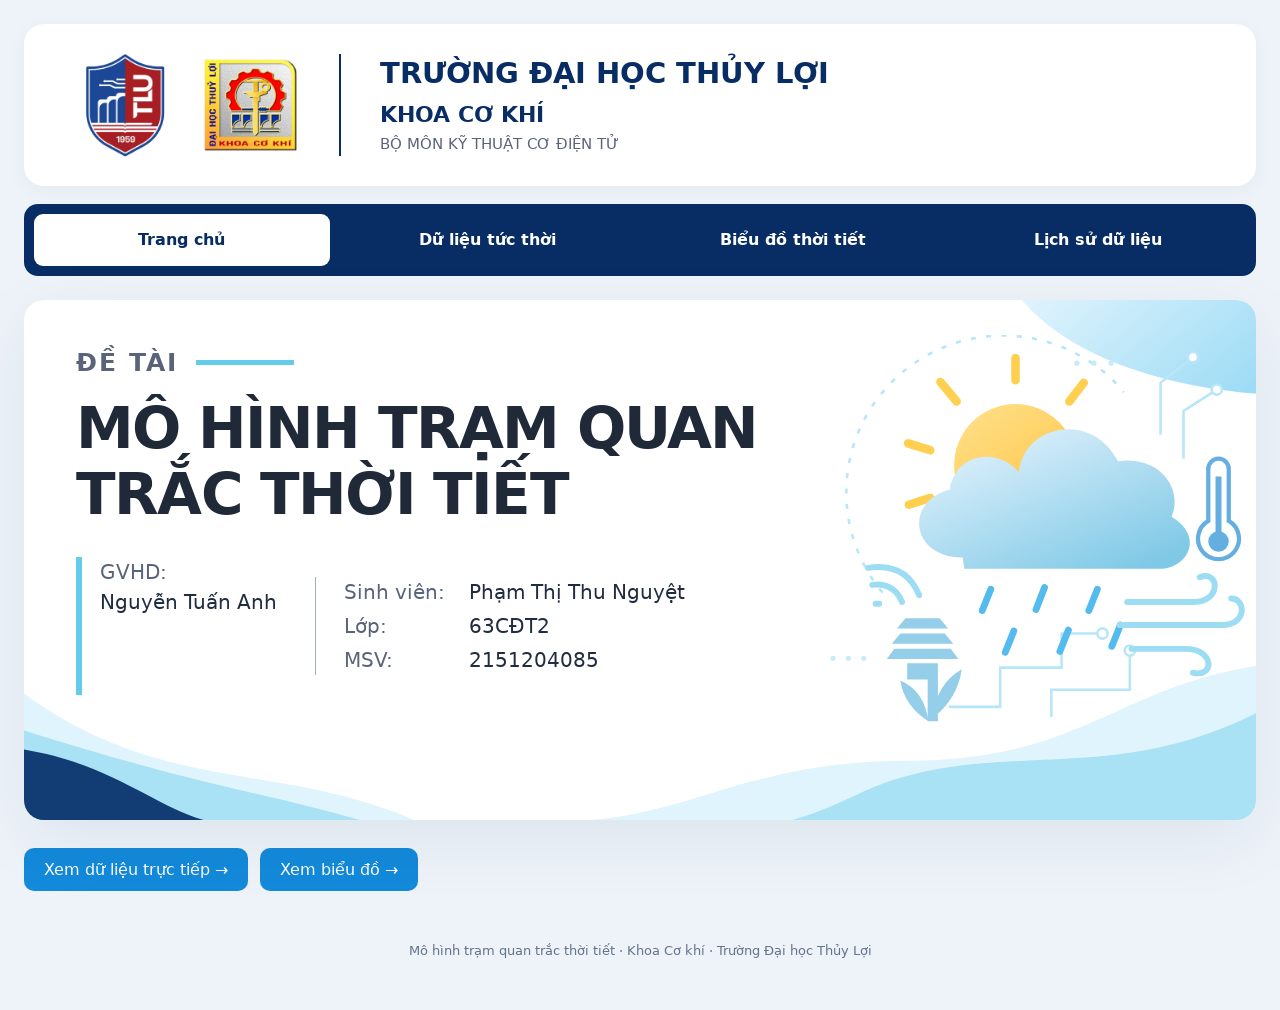
<file: index.html>
<!DOCTYPE html>
<html lang="vi"><head><meta charset="UTF-8"><meta name="viewport" content="width=device-width, initial-scale=1"><title>Trang chủ| Trường Đại học Thủy Lợi</title><link rel="stylesheet" href="assets/style.css"></head><body><div class="page"><header class="school-header"><div class="logos"><img src="assets/logo-1.png" alt="Logo Trường Đại học Thủy Lợi"><img src="assets/logo-2.png" alt="Logo Khoa Cơ khí"></div><div class="school"><p class="university">TRƯỜNG ĐẠI HỌC THỦY LỢI</p><p class="faculty">KHOA CƠ KHÍ</p><p class="major">BỘ MÔN KỸ THUẬT CƠ ĐIỆN TỬ</p></div></header><nav class="site-nav" aria-label="Điều hướng chính"><a href="index.html" aria-current="page">Trang chủ</a><a href="giam-sat.html">Dữ liệu tức thời</a><a href="bieu-do.html">Biểu đồ thời tiết</a><a href="lich-su.html">Lịch sử dữ liệu</a></nav><section class="intro" aria-label="Giới thiệu đề tài">
<main class="weather-slide" aria-label="Trang giới thiệu đề tài">
<div class="corner" aria-hidden="true"></div>


<section class="content">
<p class="eyebrow">ĐỀ TÀI</p>
<h1><span>MÔ HÌNH TRẠM QUAN TRẮC THỜI TIẾT</span></h1>
<div class="details"><div class="advisor"><div class="label">GVHD:</div><div>Nguyễn Tuấn Anh</div></div><dl class="student"><dt>Sinh viên:</dt><dd>Phạm Thị Thu Nguyệt</dd><dt>Lớp:</dt><dd>63CĐT2</dd><dt>MSV:</dt><dd>2151204085</dd></dl></div>
</section>
<!-- Minh họa SVG: chỉnh kích thước bằng lớp .art -->
<svg class="art" viewBox="0 0 520 490" aria-hidden="true" xmlns="http://www.w3.org/2000/svg">
<defs><linearGradient id="cloud" x2="0.8" y2="1"><stop stop-color="#ecf6ff"/><stop offset="1" stop-color="#80c9e6"/></linearGradient><linearGradient id="sun" x2="0.7" y2="1"><stop stop-color="#ffe18b"/><stop offset="1" stop-color="#ffc547"/></linearGradient></defs>
<g fill="none" stroke="#b7e6f9" stroke-width="3"><path d="M92 302A172 172 0 0 1 375 67" stroke-dasharray="6 12"/><path d="M170 436H230V390H302V350H350M290 448V416H382V370M418 117V56L456 26M445 145V89L484 64"/><g fill="#fff"><circle cx="350" cy="350" r="6"/><circle cx="382" cy="370" r="6"/><circle cx="456" cy="26" r="6"/><circle cx="484" cy="64" r="6"/></g></g>
<circle cx="248" cy="153" r="72" fill="url(#sun)"/><g stroke="#ffcf50" stroke-width="10" stroke-linecap="round"><path d="M248 53V27M179 78L160 55M148 135L122 127M311 78L328 56M148 191L123 199"/></g>
<path d="M186 261C125 261 117 195 171 181C177 140 225 130 252 161C257 106 337 88 368 148C416 141 445 179 431 213C471 237 448 274 418 274H188Z" fill="url(#cloud)"/>
<g stroke="#53bbed" stroke-width="8" stroke-linecap="round"><path d="M219 298L209 323M282 296L272 322M344 298L334 323M246 347L236 372M310 346L300 371M371 340L361 365"/></g>
<g fill="none" stroke="#9dddf3" stroke-width="7" stroke-linecap="round"><path d="M379 313H457C490 313 487 275 464 284M370 340H490C520 340 518 309 501 309M384 368H448C481 368 482 402 456 396M75 273Q119 266 135 305M80 293Q105 290 115 313M84 315L88 315"/></g>
<g stroke="#65aee1" stroke-width="5" fill="none"><path d="M474 157A12 12 0 0 1 498 157V218A24 24 0 1 1 474 218Z"/><path d="M486 166V234" stroke-width="7"/><circle cx="486" cy="242" r="12" fill="#65aee1" stroke="none"/></g>
<g fill="#94cee9"><path d="M121 385H157V453H145V404H121Z"/><path d="M119 332H159L169 344H109ZM113 350H165L175 362H103ZM106 368H172L181 380H97Z"/><path d="M146 453Q117 434 113 405Q141 417 146 453M151 449Q155 409 185 392Q180 427 151 449"/></g>
<g fill="#c8eafa"><circle cx="70" cy="379" r="3"/><circle cx="52" cy="379" r="3"/><circle cx="34" cy="379" r="3"/><circle cx="320" cy="33" r="3"/><circle cx="340" cy="33" r="3"/><circle cx="360" cy="33" r="3"/></g>
</svg>
<svg class="waves" viewBox="0 0 1600 180" preserveAspectRatio="none" aria-hidden="true"><path d="M0 32C180 150 330 110 510 180H1600V0C1420 25 1370 110 1150 110S860 180 700 180H0Z" fill="#dff4fc"/><path d="M0 75C230 140 320 148 440 180H1600V55C1400 145 1250 77 1080 150S850 180 600 180H0Z" fill="#a9e1f5"/><path d="M0 97C115 114 170 164 238 180H0Z" fill="#123d74"/></svg>
</main>
</section><div class="page-actions"><a class="button" href="giam-sat.html">Xem dữ liệu trực tiếp →</a><a class="button" href="bieu-do.html">Xem biểu đồ →</a></div><footer class="page-footer">Mô hình trạm quan trắc thời tiết · Khoa Cơ khí · Trường Đại học Thủy Lợi</footer></div></body></html>
</file>
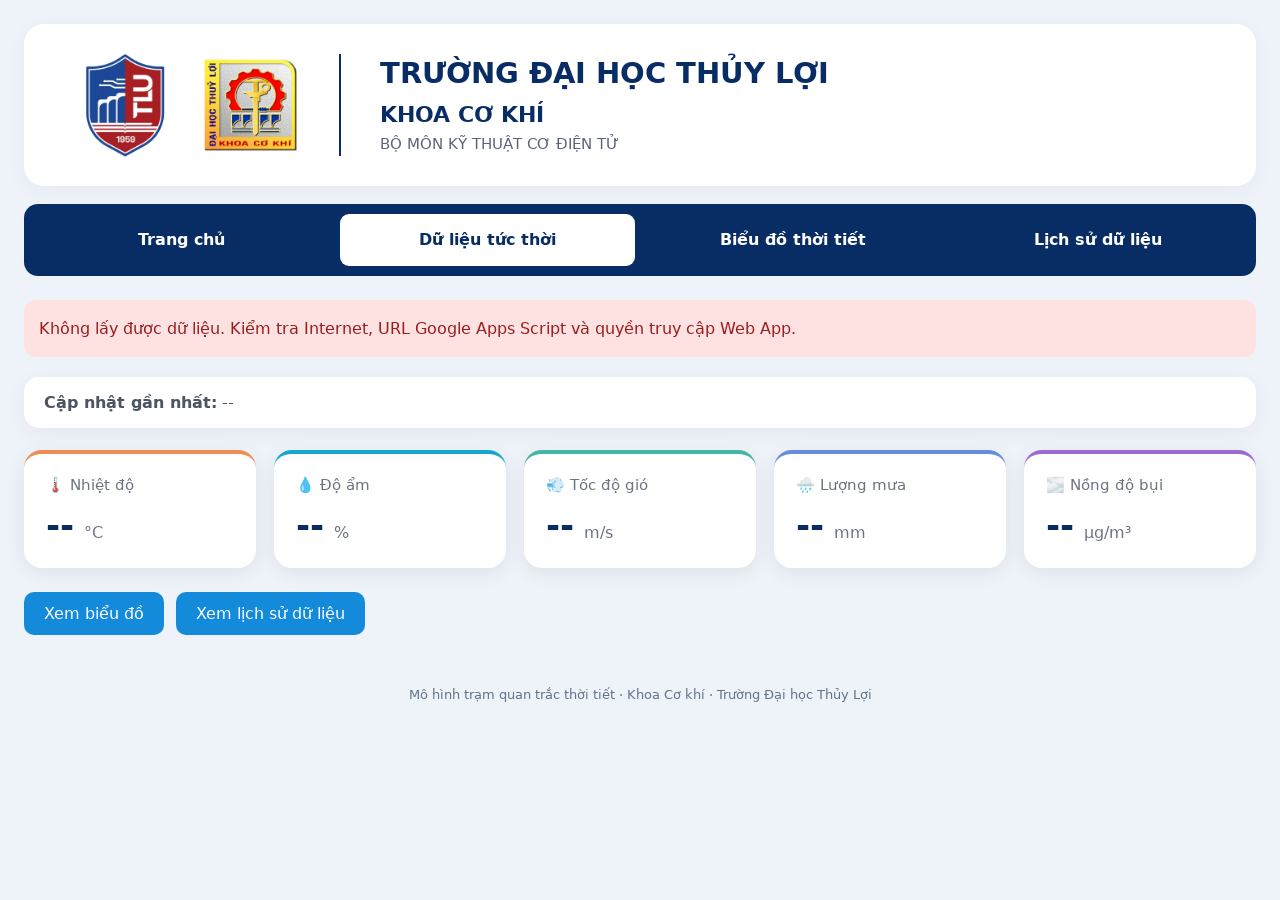
<file: giam-sat.html>
<!DOCTYPE html>
<html lang="vi">
<head>
    <meta charset="UTF-8">
    <meta name="viewport" content="width=device-width, initial-scale=1">
    <title>Dữ liệu tức thời | Trường Đại học Thủy Lợi</title>
    <link rel="stylesheet" href="assets/style.css">
</head>
<body>
    <div class="page">
        <header class="school-header">
            <div class="logos">
                <img src="assets/logo-1.png" alt="Logo Trường Đại học Thủy Lợi">
                <img src="assets/logo-2.png" alt="Logo Khoa Cơ khí">
            </div>

            <div class="school">
                <p class="university">TRƯỜNG ĐẠI HỌC THỦY LỢI</p>
                <p class="faculty">KHOA CƠ KHÍ</p>
                <p class="major">BỘ MÔN KỸ THUẬT CƠ ĐIỆN TỬ</p>
            </div>
        </header>

        <nav class="site-nav" aria-label="Điều hướng chính">
            <a href="index.html">Trang chủ</a>
            <a href="giam-sat.html" aria-current="page">Dữ liệu tức thời</a>
            <a href="bieu-do.html">Biểu đồ thời tiết</a>
            <a href="lich-su.html">Lịch sử dữ liệu</a>
        </nav>

        <main class="dashboard">
            <div class="container">
                <!-- Giữ các ID để app.js cập nhật trạng thái -->
                <div hidden style="display: none;">
                    <span id="statusDot" class="status-dot"></span>
                    <span id="statusText">Đang kết nối...</span>
                </div>

                <div id="errorBox" class="error-box" role="alert"></div>

                <div class="update">
                    <strong>Cập nhật gần nhất:</strong>
                    <span id="lastUpdate">--</span>
                </div>

                <div class="cards">
                    <!-- NHIỆT ĐỘ -->
                    <div class="card">
                        <div class="card-title">🌡️ Nhiệt độ</div>
                        <div>
                            <span id="nhietdo" class="card-value">--</span>
                            <span class="card-unit">°C</span>
                        </div>
                    </div>

                    <!-- ĐỘ ẨM -->
                    <div class="card">
                        <div class="card-title">💧 Độ ẩm</div>
                        <div>
                            <span id="doam" class="card-value">--</span>
                            <span class="card-unit">%</span>
                        </div>
                    </div>

                    <!-- TỐC ĐỘ GIÓ -->
                    <div class="card">
                        <div class="card-title">💨 Tốc độ gió</div>
                        <div>
                            <span id="tocdogio" class="card-value">--</span>
                            <span class="card-unit">m/s</span>
                        </div>
                    </div>

                    <!-- LƯỢNG MƯA -->
                    <div class="card">
                        <div class="card-title">🌧️ Lượng mưa</div>
                        <div>
                            <span id="luongmua" class="card-value">--</span>
                            <span class="card-unit">mm</span>
                        </div>
                    </div>
                    <!-- NỒNG ĐỘ BỤI -->
                    <div class="card">
                        <div class="card-title">🌫️ Nồng độ bụi</div>
                        <div>
                            <span id="dust" class="card-value">--</span>
                            <span class="card-unit">µg/m³</span>
                        </div>
                    </div>
                </div>

                <div class="page-actions">
                    <a class="button" href="bieu-do.html">Xem biểu đồ</a>
                    <a class="button" href="lich-su.html">Xem lịch sử dữ liệu</a>
                </div>
            </div>
        </main>

        <footer class="page-footer">
            Mô hình trạm quan trắc thời tiết · Khoa Cơ khí · Trường Đại học Thủy Lợi
        </footer>
    </div>

    <script src="assets/app.js"></script>
</body>
</html>
</file>
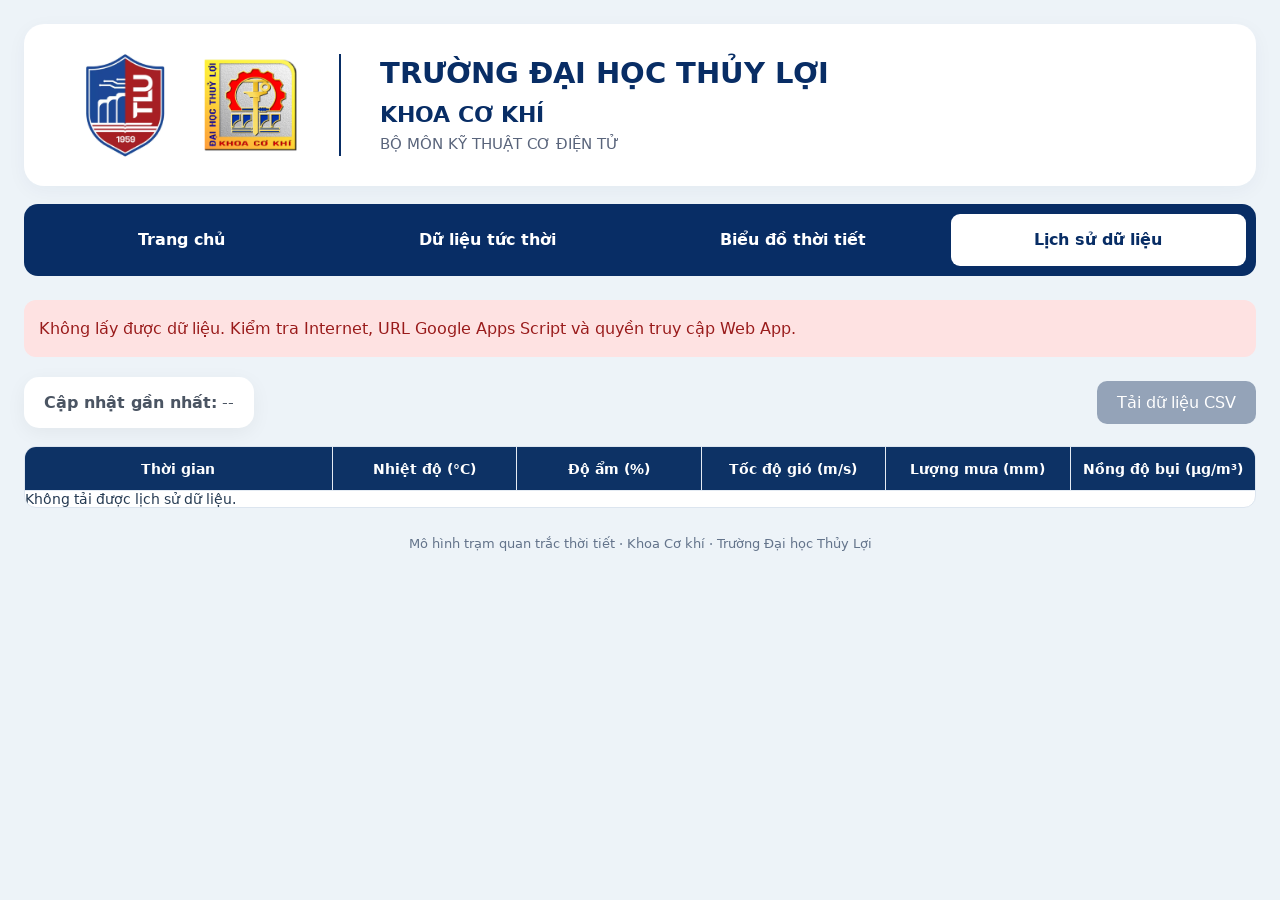
<file: lich-su.html>
<!DOCTYPE html>
<html lang="vi">
<head>
    <meta charset="UTF-8">
    <meta name="viewport" content="width=device-width, initial-scale=1">
    <title>Lịch sử dữ liệu | Trường Đại học Thủy Lợi</title>
    <link rel="stylesheet" href="assets/style.css">

    <style>
        .history-actions {
            display: flex;
            justify-content: space-between;
            align-items: center;
            flex-wrap: wrap;
            gap: 12px;
            margin-bottom: 18px;
        }

        .history-actions .update,
        .history-actions .page-actions {
            margin: 0;
        }

        .history-table-wrap {
            width: 100%;
            max-height: 884px;
            overflow: auto;
            border: 1px solid #dce5ef;
            border-radius: 12px;
            background: #ffffff;
            scrollbar-width: thin;
            scrollbar-color: #8ba8c8 #eef3f8;
        }

        .history-table-wrap::-webkit-scrollbar {
            width: 9px;
            height: 9px;
        }

        .history-table-wrap::-webkit-scrollbar-track {
            background: #eef3f8;
        }

        .history-table-wrap::-webkit-scrollbar-thumb {
            border: 2px solid #eef3f8;
            border-radius: 8px;
            background: #8ba8c8;
        }

        .history-table {
            width: 100%;
            min-width: 960px;
            margin: 0;
            border-collapse: separate;
            border-spacing: 0;
            table-layout: fixed;
            font-size: 14px;
            color: #263b53;
        }

        .history-table th,
        .history-table td {
            box-sizing: border-box;
            padding: 10px 12px;
            text-align: center;
            vertical-align: middle;
            white-space: nowrap;
            line-height: 20px;
            border: 0;
            border-right: 1px solid #e4ebf3;
            border-bottom: 1px solid #e4ebf3;
        }

        .history-table th:last-child,
        .history-table td:last-child {
            border-right: 0;
        }

        .history-table thead th {
            position: sticky;
            top: 0;
            z-index: 2;
            height: 44px;
            background: #0d3265;
            color: #ffffff;
            font-weight: 600;
        }

        .history-table tbody td {
            height: 42px;
        }

        .history-table tbody tr:nth-child(even) {
            background: #f3f7fb;
        }

        .history-table tbody tr:hover {
            background: #e6f1fc;
        }

        .history-table tbody td:not(:first-child) {
            font-variant-numeric: tabular-nums;
        }

        .history-table col:first-child {
            width: 25%;
        }

        .history-table col:not(:first-child) {
            width: 15%;
        }

        @media (max-width: 600px) {
            .history-table {
                font-size: 13px;
            }

            .history-table th,
            .history-table td {
                padding: 10px 8px;
            }
        }
    </style>
</head>
<body>
    <div class="page">
        <header class="school-header">
            <div class="logos">
                <img src="assets/logo-1.png" alt="Logo Trường Đại học Thủy Lợi">
                <img src="assets/logo-2.png" alt="Logo Khoa Cơ khí">
            </div>

            <div class="school">
                <p class="university">TRƯỜNG ĐẠI HỌC THỦY LỢI</p>
                <p class="faculty">KHOA CƠ KHÍ</p>
                <p class="major">BỘ MÔN KỸ THUẬT CƠ ĐIỆN TỬ</p>
            </div>
        </header>

        <nav class="site-nav" aria-label="Điều hướng chính">
            <a href="index.html">Trang chủ</a>
            <a href="giam-sat.html">Dữ liệu tức thời</a>
            <a href="bieu-do.html">Biểu đồ thời tiết</a>
            <a href="lich-su.html" aria-current="page">Lịch sử dữ liệu</a>
        </nav>

        <main class="dashboard">
            <div class="container">
                <div hidden style="display: none;">
                    <span id="statusDot" class="status-dot"></span>
                    <span id="statusText"></span>
                    <p id="recordCount"></p>
                </div>

                <div id="errorBox" class="error-box" role="alert"></div>

                <div class="history-actions">
                    <div class="update">
                        <strong>Cập nhật gần nhất:</strong>
                        <span id="lastUpdate">--</span>
                    </div>

                    <div class="page-actions">
                        <button id="downloadCsv" class="button" disabled>
                            Tải dữ liệu CSV
                        </button>
                    </div>
                </div>

                <div
                    id="historyScroll"
                    class="history-table-wrap"
                    tabindex="0"
                    role="region"
                    aria-label="Bảng lịch sử thời tiết, cuộn để xem thêm"
                >
                    <table class="history-table">
                        <colgroup>
                            <col>
                            <col>
                            <col>
                            <col>
                            <col>
                            <col>
                        </colgroup>

                        <thead>
                            <tr>
                                <th scope="col">Thời gian</th>
                                <th scope="col">Nhiệt độ (°C)</th>
                                <th scope="col">Độ ẩm (%)</th>
                                <th scope="col">Tốc độ gió (m/s)</th>
                                <th scope="col">Lượng mưa (mm)</th>
                                <th scope="col">Nồng độ bụi (µg/m³)</th>
                            </tr>
                        </thead>

                        <tbody id="historyBody">
                            <tr>
                                <td colspan="6">Đang tải dữ liệu...</td>
                            </tr>
                        </tbody>
                    </table>
                </div>
            </div>
        </main>

        <footer class="page-footer">
            Mô hình trạm quan trắc thời tiết · Khoa Cơ khí ·
            Trường Đại học Thủy Lợi
        </footer>
    </div>

    <script>
        /*
         * app.js hiện có hiển thị bản ghi mới nhất ở trên.
         * Giữ 50 dòng đầu và đặt chiều cao vùng cuộn bằng 20 dòng.
         */
        (() => {
            const body = document.getElementById("historyBody");
            const scroll = document.getElementById("historyScroll");
            const table = scroll.querySelector("table");

            function adjustHistoryTable() {
                const rows = Array.from(body.rows);
                const dataRows = rows.filter(row => row.cells.length === 6);

                dataRows.slice(50).forEach(row => row.remove());

                const visibleRows = dataRows.slice(0, 20);

                if (visibleRows.length === 0) {
                    return;
                }

                const headerHeight =
                    table.tHead.getBoundingClientRect().height;

                const rowsHeight = visibleRows.reduce(
                    (height, row) =>
                        height + row.getBoundingClientRect().height,
                    0
                );

                const borders =
                    scroll.offsetHeight - scroll.clientHeight;

                scroll.style.maxHeight =
                    `${Math.ceil(headerHeight + rowsHeight + borders)}px`;
            }

            const observer = new MutationObserver(adjustHistoryTable);

            observer.observe(body, {
                childList: true,
                subtree: true,
                characterData: true
            });

            window.addEventListener("resize", adjustHistoryTable);
            window.addEventListener("load", adjustHistoryTable);
            adjustHistoryTable();
        })();
    </script>

    <script src="assets/app.js"></script>
</body>
</html>
</file>
<file: assets/style.css>
@font-face{font-family:'Weather Sans';src:url(weather-1.woff) format('woff');font-weight:400;font-style:normal;font-display:swap;}
@font-face{font-family:'Weather Sans';src:url(weather-2.woff) format('woff');font-weight:700;font-style:normal;font-display:swap;}
.intro :root{--navy:#082d65;--blue:#148ada;--cyan:#64cce8;--muted:#59647b}
.intro *{box-sizing:border-box}
.intro .weather-slide{position:relative;isolation:isolate;overflow:hidden;background:#fff;width:100%;max-width:1600px;min-height:660px;padding:44px 52px 92px;box-shadow:0 20px 70px #082d6512}
.intro .header{display:flex;align-items:center;gap:34px;position:relative;z-index:2;width:79%}
.intro .logos{display:flex;align-items:center;gap:25px;flex-shrink:0}
.intro .logos img{object-fit:contain;height:133px;width:auto}
.intro .school{border-left:2px solid var(--navy);padding-left:32px}
.intro .school p{margin:0}
.intro .university{font-weight:700;font-size:clamp(22px,2.6vw,38px);line-height:1.25}
.intro .faculty{font-weight:700;font-size:clamp(20px,2.2vw,30px);margin-top:8px!important}
.intro .major{color:var(--muted);font-size:clamp(15px,1.7vw,24px);margin-top:10px!important}
.intro .rule{height:3px;background:linear-gradient(90deg,var(--navy),var(--blue) 42%,#8cdcf0);width:70%;margin:28px 0 34px}
.intro .content{position:relative;z-index:2;width:72%}
.intro .eyebrow{display:flex;align-items:center;gap:18px;font-size:25px;letter-spacing:2px;font-weight:700;color:var(--muted);margin:0 0 19px}
.intro .eyebrow:after{content:"";width:98px;height:5px;background:var(--cyan)}
.intro h1{font-size:clamp(38px,5vw,72px);line-height:1.14;letter-spacing:-1.8px;margin:0 0 30px;font-weight:700}
.intro h1 span{display:block}
.intro .details{display:flex;gap:38px;color:#202c40;font-size:20px;line-height:1.5;padding-left:70px}
.intro .advisor{border-left:6px solid var(--cyan);padding-left:18px;flex-shrink:0}
.intro .label{color:var(--muted)}
.intro .student{border-left:1px solid #a1aec1;padding-left:28px;display:grid;grid-template-columns:auto 1fr;gap:4px 24px}
.intro .student dd,.intro .student dt{margin:0}
.intro .student dt{color:var(--muted)}
.intro .art{position:absolute;width:36%;right:8px;top:145px;z-index:1}
.intro .waves{position:absolute;bottom:-1px;left:0;width:100%;height:155px;z-index:0}
.intro .corner{position:absolute;width:300px;height:160px;right:-40px;top:-65px;background:linear-gradient(140deg,#f4fbff,#93d8f4);border-radius:0 0 0 100%;z-index:0}
@media(max-width:1100px){.intro .weather-slide{padding:32px 30px 100px;min-height:600px}
.intro .header{width:100%;gap:20px}
.intro .logos{gap:14px}
.intro .logos img{height:100px}
.intro .school{padding-left:20px}
.intro .details{padding-left:10px;font-size:17px;gap:20px}
.intro .student{padding-left:20px;gap:4px 12px}
.intro .art{top:190px;width:34%}
.intro h1{font-size:4.8vw}}
@media(max-width:700px){.intro .weather-slide{padding:26px 22px 88px;min-height:0}
.intro .header{flex-direction:column;align-items:flex-start;gap:20px}
.intro .logos img{height:85px}
.intro .school{padding-left:16px}
.intro .university{font-size:22px}
.intro .faculty{font-size:19px}
.intro .major{font-size:14px;line-height:1.5}
.intro .rule{width:100%;margin:24px 0}
.intro .content{width:100%}
.intro h1{font-size:clamp(30px,7.8vw,50px);letter-spacing:-.7px}
.intro .eyebrow{font-size:18px}
.intro .details{padding:0;flex-direction:column;gap:20px;font-size:16px}
.intro .student{margin:0;padding-left:20px}
.intro .art{position:relative;top:auto;right:auto;width:68%;margin:18px auto -24px;display:block}
.intro .waves{height:100px}}
.dashboard *{
            box-sizing: border-box;
            margin: 0;
            padding: 0;
        }
.dashboard .container{
            max-width: 1400px;
            margin: auto;
        }
.dashboard .header{
            background: white;
            border-radius: 18px;
            padding: 25px 30px;
            margin-bottom: 22px;

            box-shadow:
                0 5px 20px rgba(0, 0, 0, 0.07);
        }
.dashboard .header h2{
            font-size: 30px;
            margin-bottom: 8px;
        }
.dashboard .header p{
            color: #6b7280;
            font-size: 15px;
        }
.dashboard .status{
            display: flex;
            align-items: center;
            gap: 8px;

            margin-top: 15px;

            font-size: 14px;
        }
.dashboard .status-dot{
            width: 10px;
            height: 10px;

            border-radius: 50%;

            background: #9ca3af;
        }
.dashboard .status-dot.online{
            background: #22c55e;
        }
.dashboard .status-dot.error{
            background: #ef4444;
        }
.dashboard .cards{
            display: grid;

            grid-template-columns:
                repeat(4, 1fr);

            gap: 18px;

            margin-bottom: 22px;
        }
.dashboard .card{
            background: white;

            border-radius: 18px;

            padding: 22px;

            box-shadow:
                0 5px 20px rgba(0, 0, 0, 0.07);
        }
.dashboard .card-title{
            color: #6b7280;

            font-size: 15px;

            margin-bottom: 12px;
        }
.dashboard .card-value{
            font-size: 34px;

            font-weight: 700;
        }
.dashboard .card-unit{
            font-size: 16px;

            color: #6b7280;

            margin-left: 5px;
        }
.dashboard .update{
            background: white;

            border-radius: 15px;

            padding: 16px 20px;

            margin-bottom: 22px;

            box-shadow:
                0 5px 20px rgba(0, 0, 0, 0.05);

            color: #4b5563;
        }
.dashboard .charts{
            display: grid;

            grid-template-columns:
                repeat(2, 1fr);

            gap: 22px;
        }
.dashboard .chart-box{
            background: white;

            border-radius: 18px;

            padding: 22px;

            box-shadow:
                0 5px 20px rgba(0, 0, 0, 0.07);

            height: 390px;
        }
.dashboard .chart-box h2{
            font-size: 18px;

            margin-bottom: 15px;
        }
.dashboard .chart-container{
            position: relative;

            height: 315px;
        }
.dashboard .error-box{
            display: none;

            background: #fee2e2;

            color: #991b1b;

            border-radius: 12px;

            padding: 15px;

            margin-bottom: 20px;
        }
@media (max-width: 1000px){.dashboard .cards{
                grid-template-columns:
                    repeat(2, 1fr);
            }
.dashboard .charts{
                grid-template-columns: 1fr;
            }}
@media (max-width: 600px){.dashboard .cards{
                grid-template-columns: 1fr;
            }
.dashboard .header h2{
                font-size: 24px;
            }}

:root{--navy:#082d65;--blue:#148ada;--cyan:#64cce8;--muted:#59647b}
*{box-sizing:border-box}body{margin:0;padding:24px;background:#edf3f8;color:#1f2937;font-family:'Weather Sans',Arial,sans-serif}.page{max-width:1600px;margin:auto}.intro .weather-slide{border-radius:20px;margin-bottom:28px}.dashboard .container{max-width:none}.dashboard .header{border-left:5px solid #148ada}.dashboard .header h2{color:#082d65;font-size:28px;margin:0 0 8px}.dashboard .card{border-top:4px solid #148ada}.dashboard .card:nth-child(1){border-color:#ef8c54}.dashboard .card:nth-child(2){border-color:#16a6ce}.dashboard .card:nth-child(3){border-color:#44b6a5}.dashboard .card:nth-child(4){border-color:#688bdb}.dashboard .card-value{color:#082d65}.dashboard .chart-box h2{color:#082d65}.dashboard .chart-box{height:410px}.dashboard .chart-container{height:320px}.dashboard .error-box{line-height:1.7}.page-footer{text-align:center;color:#64748b;padding:28px 12px;font-size:13px}@media(max-width:700px){body{padding:12px}.intro .weather-slide{margin-bottom:18px}.dashboard .header{padding:22px}.dashboard .header h2{font-size:22px}}

.school-header{display:flex;align-items:center;gap:28px;padding:24px 32px;background:#fff;border-radius:20px;box-shadow:0 5px 20px #082d650b;margin-bottom:18px;color:var(--navy)}
.school-header .logos{display:flex;gap:20px;align-items:center;flex-shrink:0}.school-header .logos img{width:90px;height:90px;object-fit:contain}.school-header .school{border-left:2px solid #082d65;padding-left:28px}.school-header p{margin:0}.school-header .university{font-size:clamp(20px,2.3vw,32px);font-weight:700}.school-header .faculty{font-weight:700;font-size:22px;margin-top:6px}.school-header .major{color:#59647b;font-size:15px;margin-top:6px}
.site-nav{display:flex;gap:8px;background:#082d65;padding:10px;border-radius:14px;margin-bottom:24px;flex-wrap:wrap}.site-nav a{color:white;text-decoration:none;padding:12px 18px;border-radius:9px;font-weight:700}.site-nav a:hover{background:#ffffff22}.site-nav a[aria-current]{background:#fff;color:#082d65}a:focus-visible,button:focus-visible{outline:3px solid #eab308;outline-offset:3px}
.intro .weather-slide{min-height:520px;padding-top:48px}.intro .art{top:35px}.intro .content{width:70%}.intro .details{padding-left:0}.intro h1{font-size:clamp(32px,4.5vw,64px)}
.page-actions{display:flex;gap:12px;flex-wrap:wrap;margin:24px 0}.button{display:inline-block;border:0;border-radius:10px;background:#148ada;color:#fff;text-decoration:none;padding:12px 20px;font:inherit;cursor:pointer}.button:hover{background:#082d65}.button:disabled{background:#94a3b8;cursor:default}.support-text{color:#59647b;font-size:14px;line-height:1.7;margin:16px 0}.table-wrap{overflow:auto;background:#fff;border-radius:16px;padding:8px 16px}table{border-collapse:collapse;width:100%;min-width:660px}th,td{padding:15px 12px;border-bottom:1px solid #e2e8f0;text-align:left}th{color:#082d65;background:#f0f7fc}td{font-size:14px}.dashboard .status{margin-top:15px}.chart-note{margin-bottom:20px!important;color:#59647b}
@media(max-width:700px){.school-header{padding:20px;gap:16px;flex-direction:column;align-items:flex-start}.school-header .logos img{width:68px;height:68px}.school-header .school{padding-left:16px}.school-header .faculty{font-size:18px}.school-header .major{font-size:13px}.site-nav a{padding:10px 12px;font-size:14px}.intro .content{width:100%}.intro .weather-slide{padding-top:26px;min-height:0}.intro .art{top:auto}.intro h1{font-size:32px}}

/* Can doi dau trang va chia deu menu */
.school-header {
  display: grid;
  grid-template-columns: 110px minmax(0, 1fr) 110px;
  align-items: center;
  gap: clamp(18px, 3vw, 48px);
  padding: 26px clamp(22px, 4vw, 60px);
}
.school-header .logos { display: contents; }
.school-header .logos img {
  width: 100px;
  height: 110px;
  justify-self: center;
  grid-row: 1;
}
.school-header .logos img:first-child { grid-column: 1; }
.school-header .logos img:last-child { grid-column: 3; }
.school-header .school {
  grid-column: 2;
  grid-row: 1;
  min-width: 0;
  border-left: none;
  padding-left: 0;
  text-align: center;
}
.school-header .university {
  font-size: clamp(22px, 2.3vw, 36px);
  line-height: 1.35;
}
.school-header .faculty { margin-top: 8px; }
.school-header .major { line-height: 1.5; }
.site-nav {
  display: grid;
  grid-template-columns: repeat(4, minmax(0, 1fr));
  gap: 10px;
}
.site-nav a {
  display: flex;
  align-items: center;
  justify-content: center;
  text-align: center;
  padding: 14px 12px;
  min-width: 0;
  line-height: 1.5;
}
@media (max-width: 800px) {
  .school-header {
    grid-template-columns: 70px minmax(0, 1fr) 70px;
    padding: 22px 18px;
    gap: 14px;
  }
  .school-header .logos img { width: 68px; height: 78px; }
  .school-header .university { font-size: 21px; }
  .school-header .faculty { font-size: 18px; }
  .school-header .major { font-size: 13px; }
  .site-nav { grid-template-columns: repeat(2, minmax(0, 1fr)); }
}
@media (max-width: 480px) {
  .school-header { grid-template-columns: repeat(2, minmax(0, 1fr)); gap: 16px; }
  .school-header .logos img:first-child { grid-column: 1; }
  .school-header .logos img:last-child { grid-column: 2; }
  .school-header .school { grid-column: 1 / -1; grid-row: 2; }
  .school-header .university { font-size: 20px; }
  .site-nav { gap: 8px; padding: 8px; }
  .site-nav a { font-size: 13px; padding: 12px 6px; }
}

/* Hai logo ben trai, ten truong va khoa ben phai */
.school-header {
  display: flex;
  flex-direction: row;
  align-items: center;
  gap: clamp(22px, 3vw, 48px);
}
.school-header .logos {
  display: flex;
  align-items: center;
  gap: clamp(16px, 2vw, 28px);
  flex-shrink: 0;
}
.school-header .school {
  flex: 1;
  min-width: 0;
  text-align: left;
  border-left: 2px solid var(--navy);
  padding-left: clamp(22px, 3vw, 48px);
}
@media (max-width: 800px) {
  .school-header { gap: 18px; }
  .school-header .logos { gap: 12px; }
  .school-header .school { padding-left: 18px; }
}
@media (max-width: 480px) {
  .school-header { gap: 12px; padding: 18px 12px; }
  .school-header .logos { gap: 6px; }
  .school-header .logos img { width: 40px; height: 52px; }
  .school-header .school { padding-left: 12px; }
  .school-header .university { font-size: 16px; }
  .school-header .faculty { font-size: 14px; }
  .school-header .major { font-size: 11px; }
}

/* Bổ sung chỉ số nồng độ bụi */
.dashboard .cards { grid-template-columns: repeat(5, minmax(0, 1fr)); }
.dashboard .card { min-width: 0; }
.dashboard .card:nth-child(5) { border-color: #9b6bd3; }
.dashboard .chart-box-dust { grid-column: 1 / -1; }
@media (max-width: 1200px) {
 .dashboard .cards { grid-template-columns: repeat(3, minmax(0, 1fr)); }
}
@media (max-width: 1000px) {
 .dashboard .cards { grid-template-columns: repeat(2, minmax(0, 1fr)); }
}
@media (max-width: 600px) {
 .dashboard .cards { grid-template-columns: 1fr; }
}
</file>
